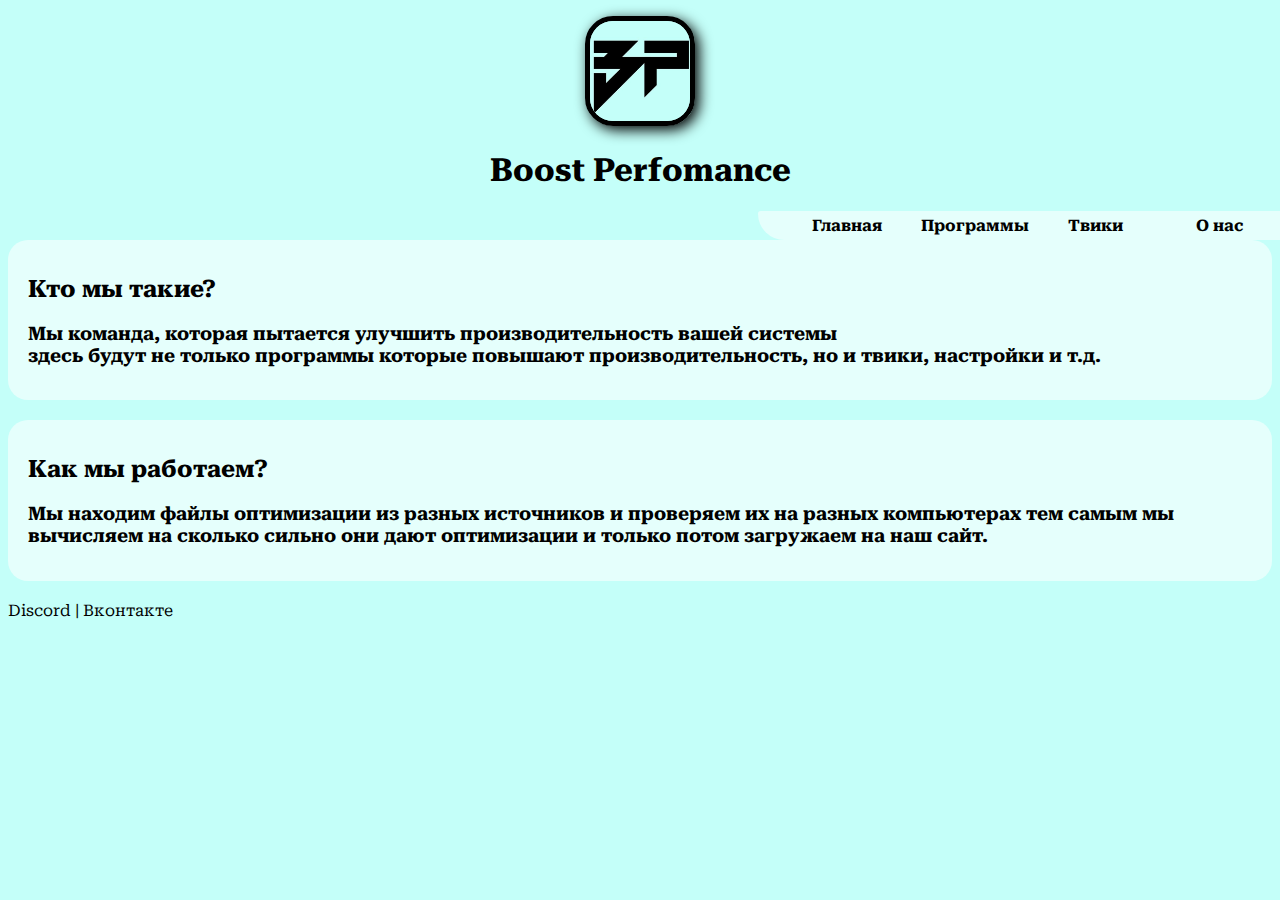
<file: index.html>
<!DOCTYPE html>
<html>
<head>
  <link rel="shortcut icon" href="icon2.png" type="image/icon">
  <meta charset="UTF-8">
  <title>Boost Perfomance</title>
  <link rel="stylesheet" href="styles.css">
</head>
<body>
<div class="sprava">
<p><img src="icon5.jpg" width="100px" height="100px" border="5" class="avatar"></p>
<h1>Boost Perfomance</h1>
</div>
<ul id="navbar">
  <li><a href="index.html">Главная</a></li>
  <li><a href="index5.html">Программы</a></li>
  <li><a href="index2.html">Твики</a></li>
  <li><a href="#">О нас</a></li>
</ul>


</div>
<div class="card">
<h2>Кто мы такие?</h2>
<h3>
Мы команда, которая пытается улучшить производительность вашей системы<br>здесь будут не только программы которые повышают производительность, но и твики, настройки и т.д.
</h3>
</div>

<div class="card">
	<h2>
		Как мы работаем?
	</h2>
	<h3>
		Мы находим файлы оптимизации из разных источников и проверяем их на разных компьютерах тем самым мы вычисляем на сколько сильно они дают оптимизации и только потом загружаем на наш сайт.
	</h3>
</div>
<div class="info">
	<a href="https://discord.gg/Xc6b45CAVw" target="_blank" title="">Discord</a>
	|
	<a href="https://vk.com/k1llyowo" target="_blank">Вконтакте</a>




</div>
</div>

</body>
</html>
</file>
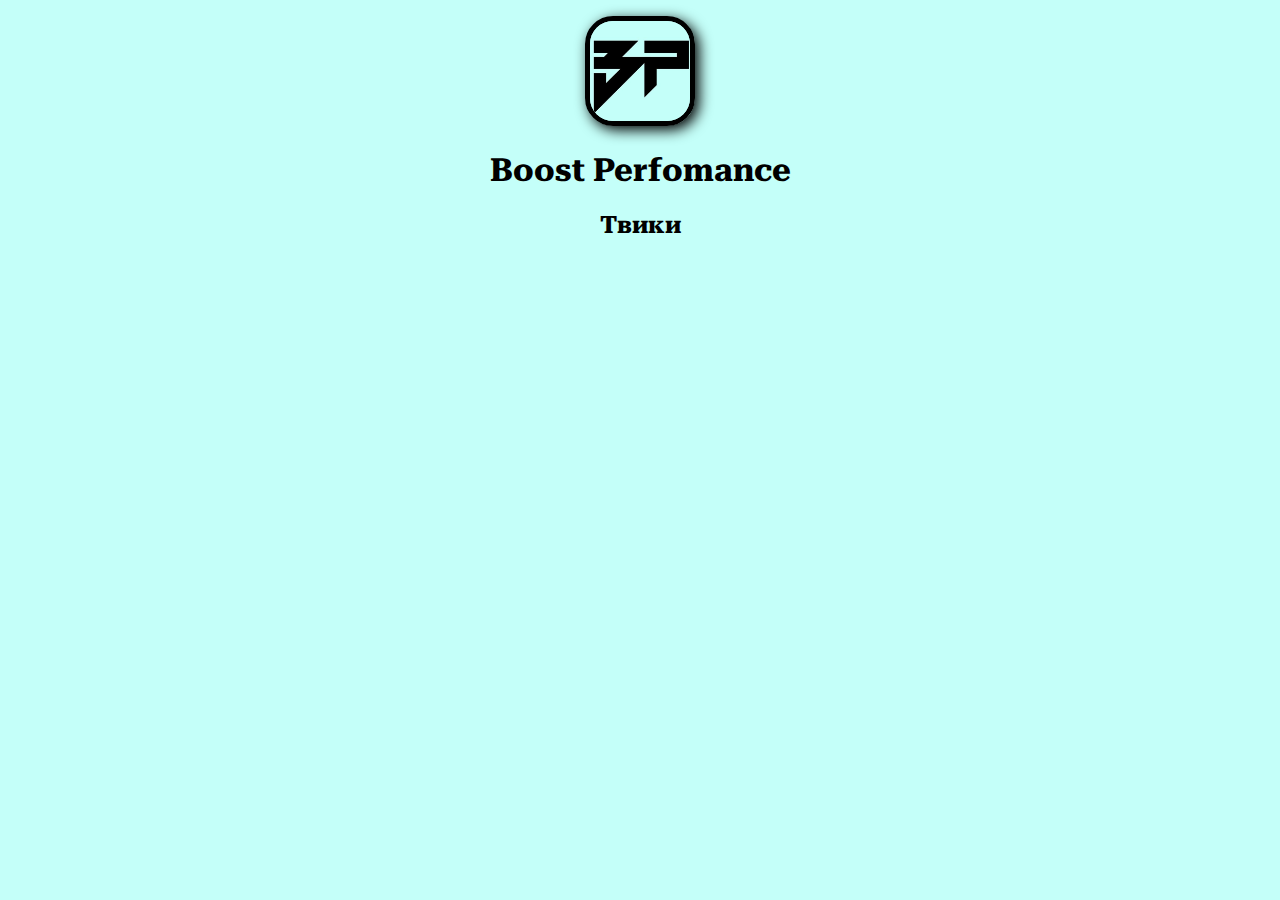
<file: index2.html>
<!DOCTYPE html>
<html>
<head>
	<link rel="stylesheet" href="styles.css">
	<link rel="shortcut icon" href="icon2.png" type="image/icon">
	<meta charset="utf-8">
	<title></title>
</head>
<body>
<div class="sprava">
<p><img src="icon5.jpg" width="100px" height="100px" border="5" class="avatar"></p>
<h1>Boost Perfomance</h1>
<h2>Твики</h2>
</div>




</body>
</html>
</file>
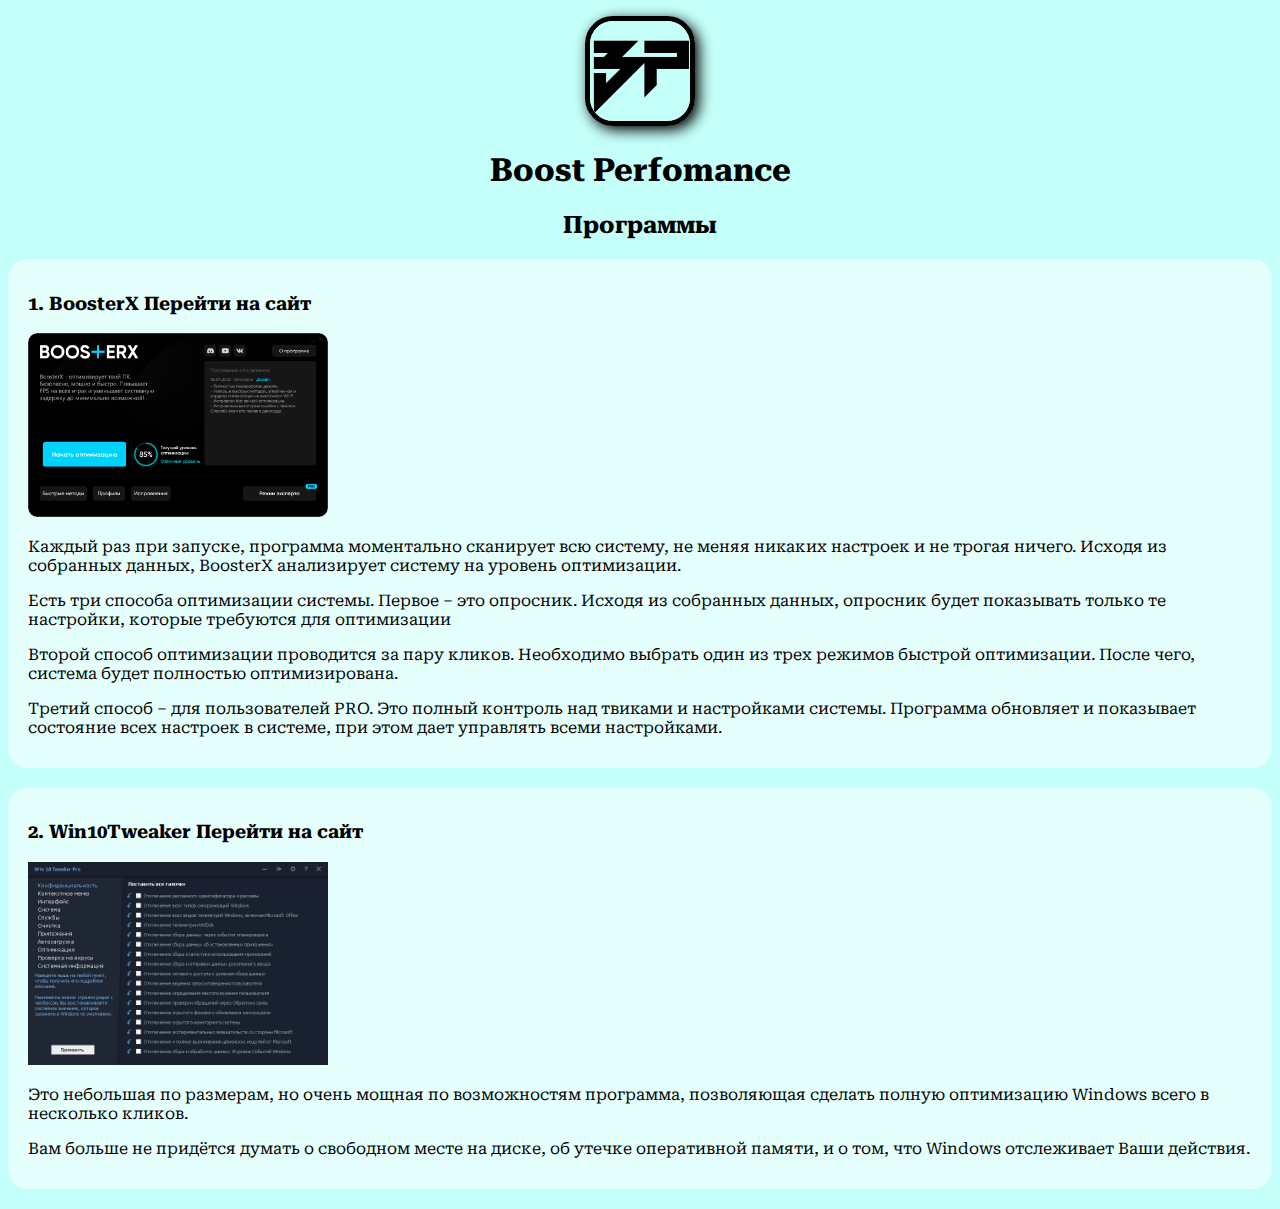
<file: index5.html>
<!DOCTYPE html>
<html>
<head>
	<link rel="stylesheet" href="styles.css">
	<link rel="shortcut icon" href="icon2.png" type="image/icon">
	<meta charset="utf-8">
	<title></title>
</head>
<body>
<div class="sprava">
<p><img src="icon5.jpg" width="100px" height="100px" border="5" class="avatar"></p>
<h1>Boost Perfomance</h1>
<h2>Программы</h2>
</div>
<div class="card">
<h3>
	1. BoosterX <a href="https://boosterx.ru/" target="_blank"> Перейти на сайт</a>
</h3>
<img src="444.png" width="300px"> 
<p>Каждый раз при запуске, программа моментально сканирует всю систему, не меняя никаких настроек и не трогая ничего.

Исходя из собранных данных, BoosterX анализирует систему на уровень оптимизации.</p>
<p>
	Есть три способа оптимизации системы. Первое – это опросник.

Исходя из собранных данных, опросник будет показывать только те настройки, которые требуются для оптимизации
</p>
<p>Второй способ оптимизации проводится за пару кликов.

Необходимо выбрать один из трех режимов быстрой оптимизации. После чего, система будет полностью оптимизирована.</p>
<p>Третий способ – для пользователей PRO.

Это полный контроль над твиками и настройками системы. Программа обновляет и показывает состояние всех настроек в системе, при этом дает управлять всеми настройками.</p>
</div>
<div class="card">
<h3>
	2. Win10Tweaker <a href="https://win10tweaker.ru/" target="_blank"> Перейти на сайт</a>
</h3>
<img src="445.jpg" width="300px"> 
<p>
	Это небольшая по размерам, но очень мощная по возможностям программа, позволяющая сделать полную оптимизацию Windows всего в несколько кликов.
</p>
<p>
	Вам больше не придётся думать о свободном месте на диске, об утечке оперативной памяти, и о том, что Windows отслеживает Ваши действия.
</p>
<p>
	
</p>



</div>


</body>
</html>
</file>
<file: styles.css>
@import url('https://fonts.googleapis.com/css2?family=Roboto+Serif:opsz@8..144&display=swap');

body{
	background: #c4fff9;
	font-size: 16px;
	font-family: 'Roboto Serif', serif;
}
.avatar {
	border-radius: 28px;
	box-shadow: 4px 4px 14px;
	transition: 0.5s;
}
.avatar:hover{
	transform: scale(1.2);
}





.info {
	margin-bottom: 20px ;
}
a {
	color: black;
	text-decoration: none;
}

a:hover{
	text-decoration: underline;
}
.card {
	padding: 15px 20px;
	background: #E5FFFC;
	margin-bottom: 20px;
	border-radius: 20px;
}
.textcard{
	text-align: center;
}
.textblock{
 	margin: 10px;
 	padding: 10px;
 	text-align: right;
}
.btn{
	background: #E5FFFC;
	font-family:'Roboto Serif', serif;
	cursor: pointer;
	border-radius: 20px;
	border: none; 
	transition: 0.1s;
	margin-left: 10px;
	float: right;
	margin-top: -17px;

}
.btn:hover{
	opacity: 0.8;
	transform: scale(1.1);
}
.sprava{
	text-align: center;
}
h1 {
	font-family: 'Roboto Serif', serif;
}
#navbar li { display: inline; }

#navbar {
  margin: 0px 0px 0px 750px;
  padding: 0;
  list-style-type: none;
  border: none;
  border-radius: 20px 200px;
  width: 550px;
  text-align: center;
  background-color: #E5FFFC;
}
#navbar a {
  color: black;
  padding: 5px 10px;
  text-decoration: none;
  font-weight: bold;
  display: inline-block;
  width: 100px;
}
#navbar a:hover {
  border-radius: 20px 5px;
  background-color: #E9E9E9;
</file>
